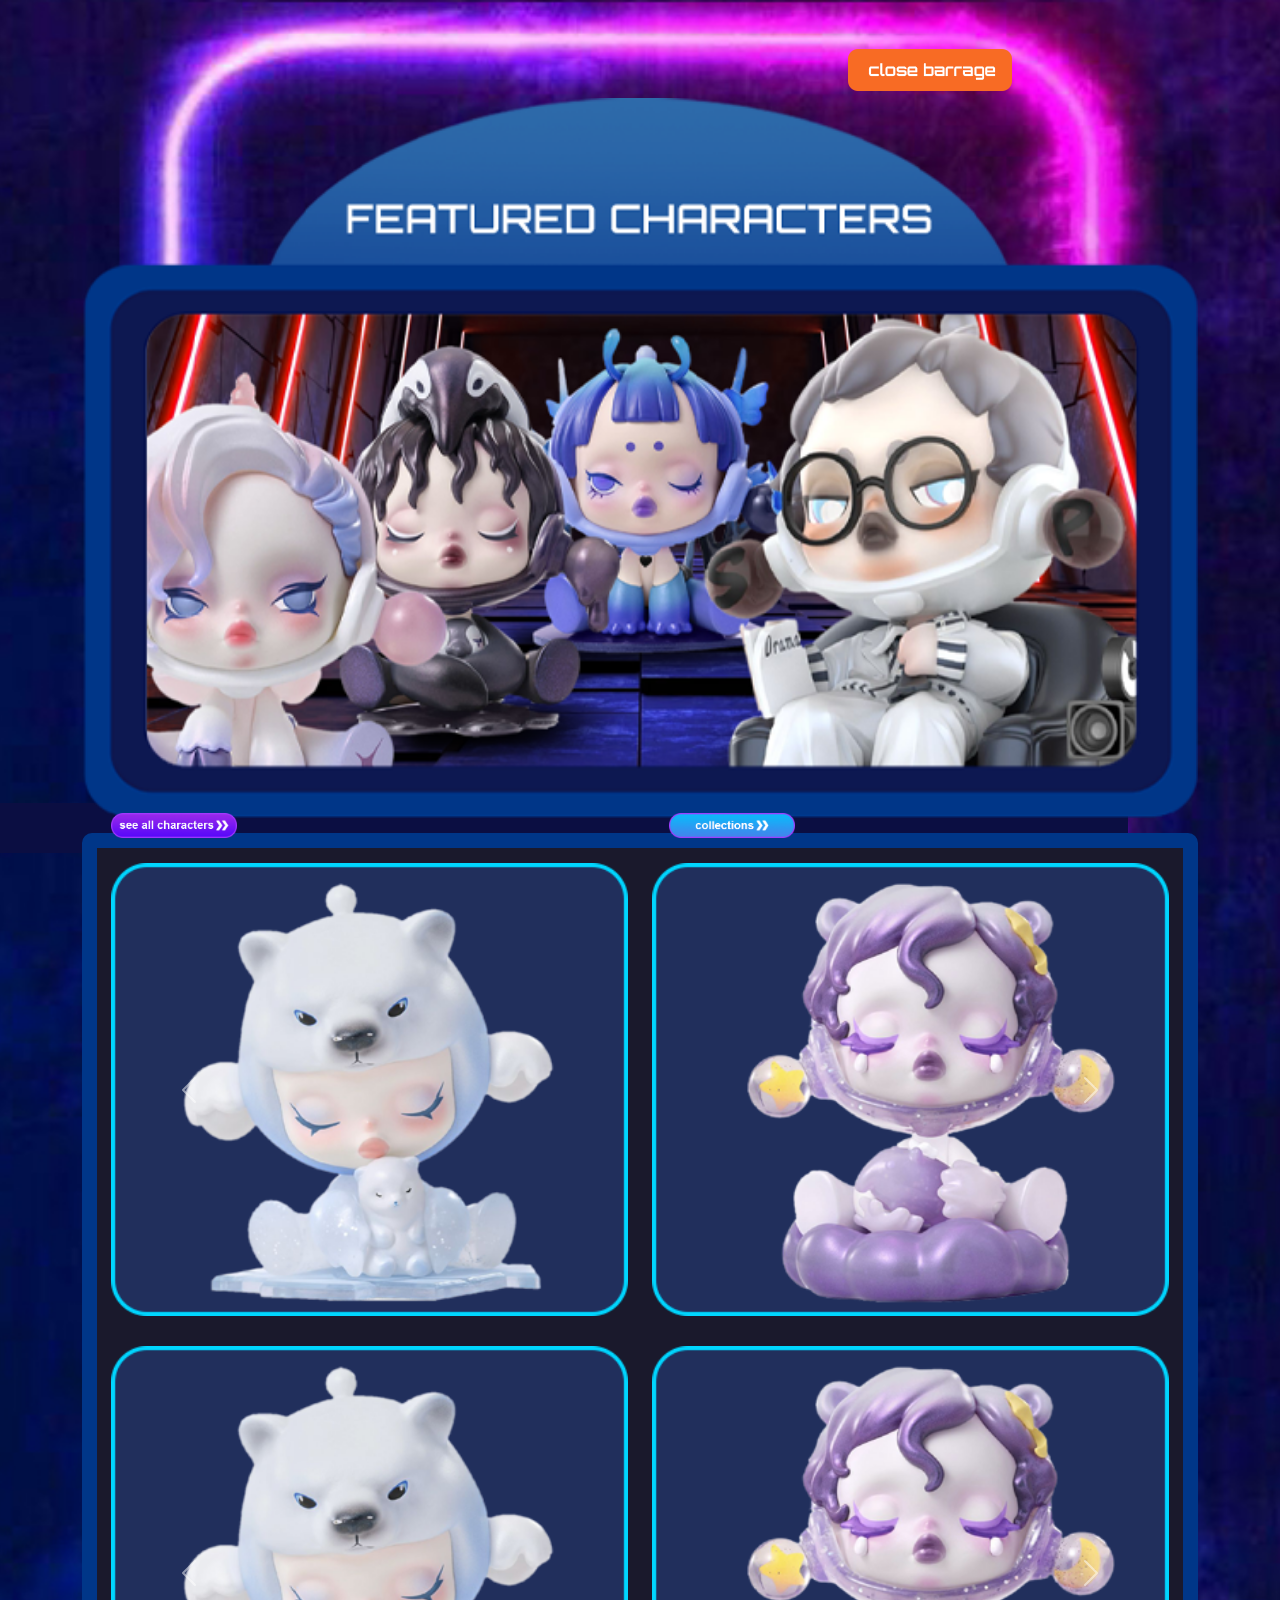
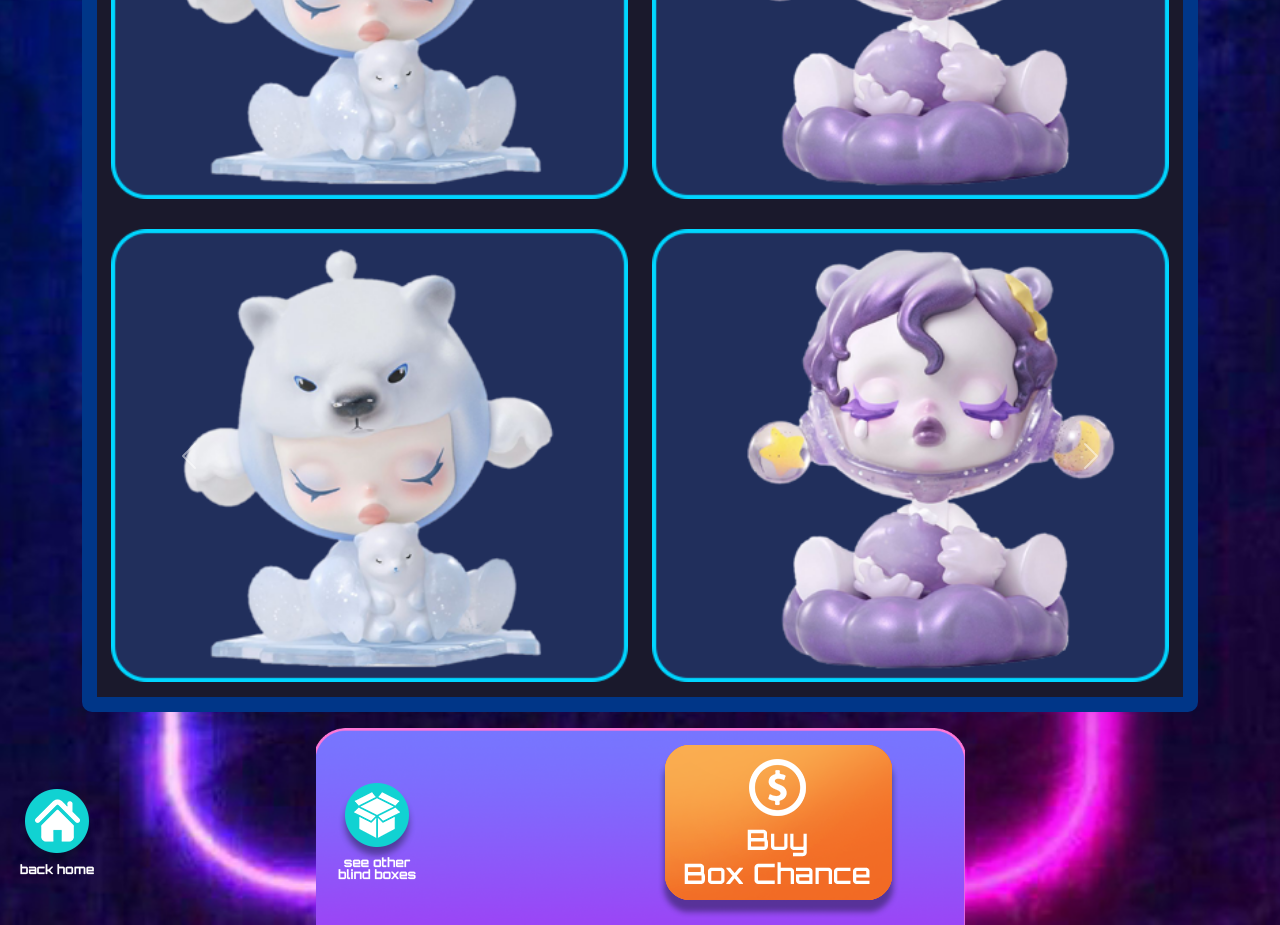
<file: character/index.html>
<!doctype html>
<html lang="en">
<head>
    <meta charset="utf-8">
    <meta content="width=device-width, initial-scale=1" name="viewport">

    <title>Clsopenbox</title>
    <meta name="description" content="Clsopenbox">
    <meta name="keywords" content="Clsopenbox">
    <meta name="author" content="Clsopenbox">
    <meta property="og:title" content="Clsopenbox"/>
    <meta property="og:description" content="Clsopenbox"/>
    <meta property="og:image" content="assets/images/background/2.png"/>

    <!-- Bootstrap CSS -->
    <link href="assets/vendor/bootstrap/css/bootstrap.min.css" rel="stylesheet">

    <!-- Splide CSS -->
    <link href="assets/vendor/splide/css/splide.min.css" rel="stylesheet">

    <!-- Style CSS -->
    <link href="../assets/css/style.css" rel="stylesheet">
    <style>
        body {
            background-image: url("assets/images/background/3.png");
            background-repeat: no-repeat;
            background-size: cover;
            background-position: center;
            min-height: 100vh;
        }

        .header_button{
            background: unset;
            border: unset;
        }

        .slider_background{
            background-color: #1a192c;
            border: 15px solid #003688;
            border-radius: 10px;
        }
        .sliderboth{
            margin: 15px -10px;
        }
        .down_button_row{
            background: url("assets/images/ch/purple.png");
            background-repeat: no-repeat;
            background-position: center;
            background-size: contain;
        }
    </style>
</head>
<body>

<section class="container-fluid clsopenbox-header">
    <div class="container-fluid container-lg">
        <div class="row flex align-items-end justify-content-end">
            <div class="col-4">
                <button class="header_button mt-5 float-right">
                    <img src="assets/images/new_page/button-header.png" class="header_image">
                </button>
            </div>
        </div>
        <div class="row">
            <img class="gift_image" src="assets/images/ch/top-img.png" style="background: transparent;">
        </div>
    </div>
</section>
<div class="row container-fluid container-sm d-flex align-items-center justify-content-center" style="height: 50px; background-color: #0b0e42; margin-top: -15px; margin-bottom: -20px;">
    <div class="col-2">
        <button class="header_button">
            <img src="assets/images/ch/left-button.png" style="height: 25px; width: auto">
        </button>
    </div>
    <div class="col-4">

    </div>
    <div class="col-4">
        <button class="header_button">
            <img src="assets/images/ch/right-button.png" style="height: 25px; width: auto">
        </button>
    </div>
</div>

<div class="container">
    <div class="container slider_background">
        <div id="myCarousel" class="carousel slide" data-ride="carousel">
            <div class="carousel-inner">
                <div class="carousel-item active">
                    <div class="row text-white text-center sliderboth">
                        <div class="col-lg-6 col-md-6 col-6">
                            <img src="assets/images/ch/box1.png" class="slider_image">
                        </div>
                        <div class="col-lg-6 col-md-6 col-6">
                            <img src="assets/images/ch/box2.png" class="slider_image">
                        </div>
                    </div>
                </div>
                <!-- Add more carousel items as needed -->
                <div class="carousel-item">
                    <div class="row text-white text-center sliderboth">
                        <div class="col-lg-6 col-md-6 col-6">
                            <img src="assets/images/ch/box3.png" class="slider_image">
                        </div>
                        <div class="col-lg-6 col-md-6 col-6">
                            <img src="assets/images/ch/box4.png" class="slider_image">
                        </div>
                    </div>
                </div>
                <!-- Add more carousel items as needed -->
                <div class="carousel-item">
                    <div class="row text-white text-center sliderboth">
                        <div class="col-lg-6 col-md-6 col-6">
                            <img src="assets/images/ch/box5.png" class="slider_image">
                        </div>
                        <div class="col-lg-6 col-md-6 col-6">
                            <img src="assets/images/ch/box6.png" class="slider_image">
                        </div>
                    </div>
                </div>
            </div>
            <a class="carousel-control-prev" href="#myCarousel" role="button" data-bs-slide="prev">
                <span class="carousel-control-prev-icon" aria-hidden="true"></span>
            </a>
            <a class="carousel-control-next" href="#myCarousel" role="button" data-bs-slide="next">
                <span class="carousel-control-next-icon" aria-hidden="true"></span>
            </a>
        </div>
        <div id="myCarousel1" class="carousel carousel1 slide" data-ride="carousel">
            <div class="carousel-inner">
                <div class="carousel-item active">
                    <div class="row text-white text-center sliderboth">
                        <div class="col-lg-6 col-md-6 col-6">
                            <img src="assets/images/ch/box1.png" class="slider_image">
                        </div>
                        <div class="col-lg-6 col-md-6 col-6">
                            <img src="assets/images/ch/box2.png" class="slider_image">
                        </div>
                    </div>
                </div>
                <!-- Add more carousel items as needed -->
                <div class="carousel-item">
                    <div class="row text-white text-center sliderboth">
                        <div class="col-lg-6 col-md-6 col-6">
                            <img src="assets/images/ch/box3.png" class="slider_image">
                        </div>
                        <div class="col-lg-6 col-md-6 col-6">
                            <img src="assets/images/ch/box4.png" class="slider_image">
                        </div>
                    </div>
                </div>
                <!-- Add more carousel items as needed -->
                <div class="carousel-item">
                    <div class="row text-white text-center sliderboth">
                        <div class="col-lg-6 col-md-6 col-6">
                            <img src="assets/images/ch/box5.png" class="slider_image">
                        </div>
                        <div class="col-lg-6 col-md-6 col-6">
                            <img src="assets/images/ch/box6.png" class="slider_image">
                        </div>
                    </div>
                </div>
            </div>
            <a class="carousel-control-prev" href="#myCarousel1" role="button" data-bs-slide="prev">
                <span class="carousel-control-prev-icon" aria-hidden="true"></span>
            </a>
            <a class="carousel-control-next" href="#myCarousel1" role="button" data-bs-slide="next">
                <span class="carousel-control-next-icon" aria-hidden="true"></span>
            </a>
        </div>
        <div id="myCarousel2" class="carousel carousel2 slide" data-ride="carousel">
            <div class="carousel-inner">
                <div class="carousel-item active">
                    <div class="row text-white text-center sliderboth">
                        <div class="col-lg-6 col-md-6 col-6">
                            <img src="assets/images/ch/box1.png" class="slider_image">
                        </div>
                        <div class="col-lg-6 col-md-6 col-6">
                            <img src="assets/images/ch/box2.png" class="slider_image">
                        </div>
                    </div>
                </div>
                <!-- Add more carousel items as needed -->
                <div class="carousel-item">
                    <div class="row text-white text-center sliderboth">
                        <div class="col-lg-6 col-md-6 col-6">
                            <img src="assets/images/ch/box3.png" class="slider_image">
                        </div>
                        <div class="col-lg-6 col-md-6 col-6">
                            <img src="assets/images/ch/box4.png" class="slider_image">
                        </div>
                    </div>
                </div>
                <!-- Add more carousel items as needed -->
                <div class="carousel-item">
                    <div class="row text-white text-center sliderboth">
                        <div class="col-lg-6 col-md-6 col-6">
                            <img src="assets/images/ch/box5.png" class="slider_image">
                        </div>
                        <div class="col-lg-6 col-md-6 col-6">
                            <img src="assets/images/ch/box6.png" class="slider_image">
                        </div>
                    </div>
                </div>
            </div>
            <a class="carousel-control-prev" href="#myCarousel2" role="button" data-bs-slide="prev">
                <span class="carousel-control-prev-icon" aria-hidden="true"></span>
            </a>
            <a class="carousel-control-next" href="#myCarousel2" role="button" data-bs-slide="next">
                <span class="carousel-control-next-icon" aria-hidden="true"></span>
            </a>
        </div>
    </div>
</div>
<div class="container-fluid mt-3">
    <div class="row down_button_row flex align-items-center justify-content-center pt-3" >
        <div class="col-3 my-auto">
            <button style="background-color: transparent; border: none;"><img
                    src="assets/images/new_page/home-icon.png" class="button_small"></button>
        </div>
        <div class="col-3 my-auto">
            <button style="background-color: transparent; border: none;"><img
                    src="assets/images/new_page/Box-icon.png" class="button_small"></button>
        </div>
        <div class="col-6 flex align-items-center justify-content-center">
            <button style="background-color: transparent; border: none;"><img
                    src="assets/images/new_page/buy-icon.png" class="button_big"></button>
        </div>
    </div>
</div>

<script src="https://code.jquery.com/jquery-3.6.0.min.js"></script>

<!-- Bootstrap JS -->
<script src="assets/vendor/bootstrap/js/bootstrap.bundle.js"></script>

<!-- Splide JS -->
<script src="assets/vendor/splide/js/splide.min.js"></script>

<!-- Main JS -->
<script src="assets/js/main.js"></script>

<script>
    $(document).ready(function(){
        $('.carousel').carousel({
            interval: 3000 // Adjust the interval as needed (in milliseconds)
        });

        $('.carousel1').carousel({
            interval: 3000 // Adjust the interval as needed (in milliseconds)
        });

        $('.carousel2').carousel({
            interval: 3000 // Adjust the interval as needed (in milliseconds)
        });
    });
</script>
</body>
</html>
</file>
<file: assets/css/style.css>
@font-face {
  font-family: jura;
  src: url('../fonts/Jura-Bold.otf');
}

@font-face {
  font-family: noto;
  src: url('../fonts/NotoSansTC-Black.otf');
}

@font-face {
  font-family: noto-bold;
  src: url('../fonts/NotoSansTC-Bold.otf');
}

@font-face {
  font-family: orbitron-bold;
  src: url('../fonts/Orbitron-Bold.otf');
}

@font-face {
  font-family: orbitron;
  src: url('../fonts/Orbitron-Black.otf');
}

@font-face {
  font-family: mechanismo;
  src: url('../fonts/Mechanismo-Regular.otf');
}

body
{
  margin: 0;
  padding: 0;
  font-family: "Avenir Next", "Avenir", sans-serif;
  overflow-x: hidden;
}

a
{
  text-decoration: none;
  color: #232323;

  transition: color 0.3s ease;
}

a:hover
{
  color: tomato;
}

#menuToggle
{
  display: block;
  position: absolute;
  top: 50px;
  right: 50px;
  z-index: 1;
  -webkit-user-select: none;
  user-select: none;
}

#menuToggle input
{
  display: block;
  width: 40px;
  height: 32px;
  position: absolute;
  top: -7px;
  left: -5px;

  cursor: pointer;

  opacity: 0; /* hide this */
  z-index: 2; /* and place it over the hamburger */

  -webkit-touch-callout: none;
}

/*
 * Just a quick hamburger
 */
#menuToggle span
{
  display: block;
  width: 33px;
  height: 4px;
  margin-bottom: 5px;
  position: relative;

  background: #cdcdcd;
  border-radius: 3px;

  z-index: 1;

  transform-origin: 4px 0px;

  transition: transform 0.5s cubic-bezier(0.77,0.2,0.05,1.0),
  background 0.5s cubic-bezier(0.77,0.2,0.05,1.0),
  opacity 0.55s ease;
}

#menuToggle span:first-child
{
  transform-origin: 0% 0%;
}

#menuToggle span:nth-last-child(2)
{
  transform-origin: 0% 100%;
}

/*
 * Transform all the slices of hamburger
 * into a crossmark.
 */
#menuToggle input:checked ~ span
{
  opacity: 1;
  transform: rotate(45deg) translate(-2px, -1px);
  background: #232323;
}

/*
 * But let's hide the middle one.
 */
#menuToggle input:checked ~ span:nth-last-child(3)
{
  opacity: 0;
  transform: rotate(0deg) scale(0.2, 0.2);
}

/*
 * Ohyeah and the last one should go the other direction
 */
#menuToggle input:checked ~ span:nth-last-child(2)
{
  opacity: 1;
  transform: rotate(-45deg) translate(0, -1px);
}

/*
 * Make this absolute positioned
 * at the top left of the screen
 */
#menu
{
  position: absolute;
  width: 300px;
  margin: -100px 0 0 0;
  padding: 50px;
  padding-top: 125px;
  right: -100px;

  background: #ededed;
  list-style-type: none;
  -webkit-font-smoothing: antialiased;
  /* to stop flickering of text in safari */

  transform-origin: 0% 0%;
  transform: translate(100%, 0);

  transition: transform 0.5s cubic-bezier(0.77,0.2,0.05,1.0);
}

#menu li
{
  padding: 10px 0;
  font-size: 22px;
}

.main{
  margin-top: 0 !important;
}

.main-image-10sec{
  margin-bottom: 100px;
}

.progress-bar-text{
  color: #ffffff;
  font-size: 30px;
  font-family: jura, sans-serif;
}
.progress {
  margin: 20px auto;
  padding: 0;
  width: 90%;
  height: 10px;
  overflow: hidden;
  background: #00ffe4;
  border-radius: 6px;
}

.bar {
  position:relative;
  float:left;
  min-width:1%;
  height:100%;
  background:#001eff;
}

.percent {
  position:absolute;
  top:50%;
  left:50%;
  transform:translate(-50%,-50%);
  margin:0;
  font-family:tahoma,arial,helvetica;
  font-size:12px;
  color:white;
}

nav{
  background-color: #030205;
  padding: 20px 20px;
}
nav ul {
  display: flex;
  justify-content: space-between;
  align-items: flex-start;
  list-style: none;
  padding: 0;
  margin-top: 50px;
  margin-bottom: -3rem;
}

nav li {
  display: flex;
  align-items: center;
  margin-right: 10px; /* Adjust the value to set the desired gap between elements */
}

nav li img {
  max-height: 100%; /* Ensure the images don't exceed the height of the li element */
  transform: translateY(-50%); /* Vertically center the smaller items within the li */
}

.blind-box {
  margin: 100px 50px;
  background-color: #3d17af80;
  border: 5px solid #a94e9600;
  border-radius: 50px;
}
.blind-box-row-image{
  padding: 75px 0 25px 0;
}
.blind-box-text{
  font-size: 25px;
  color: #ffffff;
  font-family: jura, sans-serif;
}

.diy-blind-box{
  margin: 0 40px 100px 40px;
  border: 10px solid #c1c4cb;
  border-radius: 50px;
  padding: 20px;
}

.diy-blind-box-text{
  font-family: mechanismo, sans-serif;
  color: #ffffff;
  font-size: 60px;
  margin-top: 32px;
  margin-left: -25px;
}

.diy-blind-box-heading{
  font-size: 40px;
  color: white;
  font-family: mechanismo, sans-serif;
}

.diy-blind-box-subheading{
  font-size: 30px;
  color: #ff5dea;
}
/*
 * And let's fade it in from the left
 */
#menuToggle input:checked ~ ul
{
  transform: none;
  opacity: 1;
}

.banner-section-heading{
  font-size: 60px;
  color: white;
  text-transform: uppercase;
  font-family: Jura, sans-serif;
  font-weight: bold;
}

.banner-section-heading-two{
  font-size: 40px;
  color: white;
  text-transform: uppercase;
  font-family: Jura, sans-serif;
  padding: 20px 85px;
  background-color: #2aa8b4;
  border: 2px solid #6a088f;
  border-radius: 40px;
}

.notice{
  background-color: #7ec4eb;
  border: 5px solid #3d113a;
  border-radius: 60px;
  margin: 0 20px;
}

.notice-text{
  font-size: 20px;
  color: #6026a6;
  font-family: orbitron-bold,sans-serif;
  padding-top: 9%;
}

.gift-box{
  padding: 10px;
  border: 10px solid blue;
  border-radius: 20px;
}

.gift-box-text{
  font-size: 40px;
  color: white;
  text-shadow: 5px 5px 5px #000000, -5px -5px 5px #000000, 5px -5px 5px #000000, -5px 5px 5px #000000;
}

.price-button{
  padding: 10px 20px;
  background-color: #000000;
  color: #ffffff;
  font-size: 20px;
}

.feature-heading{
  background-color: #f14c3e;
}

.feature-text{
  font-size: 40px;
  color: white;
  text-transform: uppercase;
  font-family: Jura, sans-serif;
  padding: 20px 85px;
  background-color: #f14c30;
  border: 2px solid #6a088f;
  border-radius: 40px;
}

.gift-name{
  font-size: 30px;
  color: white;
  font-family: orbitron,sans-serif;
}

.price-gift{
  font-size: 30px;
  color: #00ffe4;
  font-family: Arial, sans-serif;
  font-weight: bold;
}

.content-main{
  margin: 25px 25px 0 25px;
  padding: 50px;
  border: 5px solid #80139a;
  border-top-left-radius: 50px 50px;
  border-top-right-radius: 50px 50px;
  background-color: #6413979e;
}

.content-heading-bg{
  padding: 25px;
  border: 3px solid transparent;
  border-radius: 95px;
  background-color: #100e6c7a;
}

.content-heading{
  font-size: 50px;
  color: #ffffff;
  font-family: noto-bold, sans-serif;
  text-shadow: rgba(0,178,227, 1) 0px 0px 20px;
}

.content-description{
  font-size: 25px;
  color: #ffffff;
  font-family: noto, sans-serif;
  font-weight: normal;
  line-height: 50px;
}

.content-area-2{
  margin: 0 25px 0 25px;
  padding: 50px;
  border: 5px solid #80139a;
  background-color: #87157aa6;
}

.content-main-2{
  margin: 0 25px 25px 25px;
  padding: 50px;
  border: 5px solid #80139a;
  border-bottom-left-radius: 50px 50px;
  border-bottom-right-radius: 50px 50px;
  background-color: #6413979e;
}

.content-heading-1{
  font-size: 50px;
  color: #00d6ff;
  font-family: noto-bold, sans-serif;
}

.content-heading-2{
  font-size: 40px;
  color: #ff950c;
  font-family: noto-bold, sans-serif;
}

.cls-section{
  padding: 30px 25px;
}

.cls-banner{
  border: 5px solid #d863cb;
  margin: 20px 25px;
  border-radius: 40px;
}

.cls-banner-1{
  background-image: url("../../assets/images/new_website/Cls-store-shop.png");
  background-position: center;
  background-repeat: no-repeat;
  background-size: cover;
  margin: 20px 25px;
  border-radius: 40px;
  align-items: end;
  justify-content: end;
}

.cls-banner-2{
  background-image: url("../../assets/images/new_website/Cls-beauty-secrets.png");
  background-position: center;
  background-repeat: no-repeat;
  background-size: cover;
  margin: 20px 25px;
  border-radius: 40px;
  align-items: end;
  justify-content: end;
}

.cls-banner-3{
  background-image: url("../../assets/images/new_website/Cls-prestige.png");
  background-position: center;
  background-repeat: no-repeat;
  background-size: cover;
  margin: 20px 25px;
  border-radius: 40px;
  align-items: end;
  justify-content: end;
}


.cls-banner h1{
  font-size: 90px;
  color: #ffffff;
  font-family: mechanismo, sans-serif;
  padding: 15px;
}

.cls-banner h6{
  font-size: 45px;
  color: #ae3cb5;
  font-family: noto, sans-serif;
}

.cls-banner p{
  font-size: 25px;
  color: #ffffff;
  font-family: noto, sans-serif;
}

.cls-banner li {
  display: inline-block;
  font-size: 20px;
  list-style-type: none;
  padding: 10px;
  text-transform: uppercase;
  color: #ffffff;
  background: #4e009e;
  margin-top: 15px;
}

.cls-banner li span {
  display: block;
  font-size: 2.5rem;
}


@media screen and (max-width: 768px) {
  .cls-banner li {
    font-size: calc(1.125rem * var(--smaller));
  }

  .cls-banner li span {
    font-size: calc(3.375rem * var(--smaller));
  }

  #menu {
    transform: none;
    opacity: 0;
    transition: opacity 0.5s cubic-bezier(0.77,0.2,0.05,1.0);
  }

}

.slider {
  width: 100%;
}

.card {
  text-align: center;
  padding: 20px;
  margin: 20px;
  background-color: transparent;
}

.card-main{
  border: 4px solid #933686;
  height: 550px !important;
  border-radius: 40px;
  background: #0012ec69;
}

.card img {
  margin: 0 auto;
  display: block;
}
.card h3 {
  height: 2rem;
  font-size: 30px;
  margin-bottom: 5px;
  color: #ffffff;
  font-family: mechanismo,sans-serif;
  margin-top: 3rem;
}

.card p {
  /* height: 100%; */
  font-size: 22px;
  margin-bottom: 5px;
  color: #ffffff;
  font-family: mechanismo,sans-serif;
  margin-top: 20px;
  letter-spacing: 5px;
}

.card .price{
  font-size: 40px;
  color: #00fff0;
  font-family: 'Jura', sans-serif;
  margin-bottom: 20px;
  text-align: center;
}

.card-main-golden {
  border: 5px solid #fff075;
  height: 700px !important;
  background-color: #ffffff;
  border-radius: 40px;
}

.card-main-golden h3{
  height: 2rem;
  font-size: 30px;
  margin-bottom: 5px;
  color: #bd8320;
  font-family: mechanismo,sans-serif;
  margin-top: 3rem;
}

.card-main-golden p{
  height: 3rem;
  font-size: 20px;
  margin-bottom: 5px;
  color: #bd8320;
  font-family: mechanismo,sans-serif;
  margin-top: 20px;
  letter-spacing: 5px;
}

.card-main-golden .price{
  font-size: 40px;
  color: #000000;
  font-family: 'Jura', sans-serif;
  margin-bottom: 20px;
}


.slick-prev,
.slick-next {
  display: none !important;
  top: 50%;
  transform: translateY(-50%);
  font-size: 30px;
  z-index: 1;
  color: #000;
}
.slick-prev {
  left: 10px;
}
.slick-next {
  right: 10px;
}
.line-over-text {
  position: relative;
  display: inline-block;
  font-size: 30px;
  color: #079493;
  padding-bottom: 25px;
}
.line-over-text::after {
  content: '';
  position: absolute;
  bottom: 43px;
  left: 0;
  width: 100%;
  height: 5px;
  background-color: #079493;
}

.add-to-cart{
  padding: 20px 50px;
  background-color: #ff0000;
  color: white;
  font-size: 30px;
  border-radius: 40px;
  border: 5px solid #ff77d7;
  font-family: orbitron, sans-serif;
}

@media only screen and (min-width: 600px) {
  .head-back{
    background-color: #1105db;
  }
  .navHeading-text{
    font-family: orbitron-bold;
    font-size: 30px;
    color: #ffffff;
    padding: 30px;
    margin-bottom: 0 !important;
  }
  .full-screen-button{
    font-size: 30px;
    padding: 17px 50px;
    margin-right: 35px;
    background: url('../images/10sec/Full-Screen.png');
    background-size: contain;
    background-repeat: no-repeat;
    color: white;
    font-family: jura, sans-serif;
  }
  .logo-10sec{
    margin-top: 35px;
    margin-left: 35px;
  }
  .tap-screen{
    color: #00ffe4;
    font-size: 60px;
    font-family: mechanismo, sans-serif;
    text-transform: uppercase;
  }
}

.first-slider{
  width: 100%;
}

.card-wrapper{
  max-width: 1100px;
  margin: 0 auto;
}
img{
  width: 100%;
  display: block;
}
.img-display{
  overflow: hidden;
}
.img-showcase{
  display: flex;
  width: 100%;
  transition: all 0.5s ease;
  padding: 100px;
}
.img-showcase img{
  min-width: 100%;
}
.img-select{
  display: flex;
}
.img-item{
  margin: 0.3rem;
}
.img-item:nth-child(1),
.img-item:nth-child(2),
.img-item:nth-child(3){
  margin-right: 0;
}
.img-item:hover{
  opacity: 0.8;
}
.product-content{
  padding: 2rem 1rem;
}
.product-title{
  font-size: 4rem;
  text-transform: capitalize;
  font-weight: 700;
  position: relative;
  color: #00eaff;
  margin: 1rem 0;
  font-family: mechanismo,sans-serif;
  letter-spacing: 5px;
}
.product-title::after{
  content: "";
  position: absolute;
  left: 0;
  bottom: 0;
  height: 4px;
  width: 80px;
  background: #12263a;
}
.product-link{
  text-decoration: none;
  text-transform: uppercase;
  font-weight: 400;
  font-size: 0.9rem;
  display: inline-block;
  margin-bottom: 0.5rem;
  background: #256eff;
  color: #fff;
  padding: 0 0.3rem;
  transition: all 0.5s ease;
}
.product-link:hover{
  opacity: 0.9;
}
.product-rating{
  color: #ffc107;
}
.product-rating span{
  font-weight: 600;
  color: #252525;
}
.product-price{
  margin: 1rem 0;
  font-size: 1rem;
  font-weight: 700;
}
.product-price span{
  font-weight: 400;
}
.last-price span{
  color: #f64749;
  text-decoration: line-through;
}
.new-price span{
  color: #256eff;
}
.product-detail h2{
  text-transform: capitalize;
  color: #ffffff;
  padding-bottom: 0.6rem;
  margin-top: 2rem;
  font-size: 40px;
  font-weight: bold;
  font-family: 'mechanismo', sans-serif;
  letter-spacing: 5px;
}
.product-detail p{
  font-size: 2rem;
  padding: 0.3rem;
  opacity: 1;
  margin-bottom: 50px;
}
.product-detail ul{
  margin: 1rem 0;
  font-size: 0.9rem;
}
.product-detail ul li{
  margin: 0;
  list-style: none;
  background: url(https://fadzrinmadu.github.io/hosted-assets/product-detail-page-design-with-image-slider-html-css-and-javascript/checked.png) left center no-repeat;
  background-size: 18px;
  padding-left: 1.7rem;
  margin: 0.4rem 0;
  font-weight: 600;
  opacity: 0.9;
}
.product-detail ul li span{
  font-weight: 400;
}
.purchase-info{
  margin: 1.5rem 0 2.5rem 0;
}
.purchase-info input{
  box-shadow: inset 0 0 5px 5px #21233c;
  background: #3f3f5dde;
  color: white;
  border-radius: 25px;
  border: 1px solid white;
  height: 84px;
  width: 200px;
  font-size: 40px;
  padding: 0.45rem 0.8rem;
  text-align: center;
}
.purchase-info .btn{
  border: 1.5px solid #ddd;
  border-radius: 25px;
  text-align: center;
  padding: 0.45rem 0.8rem;
  outline: 0;
  margin-right: 0.2rem;
  margin-bottom: 1rem;
  font-size: 40px;
  font-family: mechanismo,sans-serif;
  width: 400px;
}

.purchase-info .btn{
  cursor: pointer;
  color: #fff;
}
.purchase-info .btn:first-of-type{
  background: #256eff;
}
.purchase-info .btn:last-of-type{
  background: #001cff;
  padding: 20px;
  font-family: Jura,sans-serif;
}
.purchase-info .btn:hover{
  opacity: 0.9;
}
.social-links{
  display: flex;
  align-items: center;
}
.social-links a{
  display: flex;
  align-items: center;
  justify-content: center;
  width: 32px;
  height: 32px;
  color: #000;
  border: 1px solid #000;
  margin: 0 0.2rem;
  border-radius: 50%;
  text-decoration: none;
  font-size: 0.8rem;
  transition: all 0.5s ease;
}
.social-links a:hover{
  background: #000;
  border-color: transparent;
  color: #fff;
}

.product-imgs{
  background: #0012ec69;
  border: 4px solid #933686;
  border-radius: 60px;
}

@media screen and (min-width: 992px){
  .card{
    display: grid;
    grid-template-columns: repeat(2, 1fr);
    grid-gap: 1.5rem;
  }
  .card-wrapper{
    height: 100vh;
    display: flex;
    justify-content: center;
    align-items: center;
  }
  .product-imgs{
    display: flex;
    flex-direction: column;
    justify-content: center;
  }
  .product-content{
    padding-top: 0;
  }
}

.checkout-text{
  font-size: 25px;
}

.winning-modal{
  position: fixed;
  top: 0;
  left: 0;
  height: 100vh;
  background: #000000ad;
  width: 100%;
}

.winnig-content {
  display: flex;
  flex-direction: column;
  align-items: center;
  justify-content: center;
  margin: 250px 100px;
  height: 80vh;
  background: url('../images/home/giftAGE.png');
  background-size: cover;
  background-position: center;
  background-repeat: no-repeat;
}

.gft-image {
  width: 600px;
  margin-bottom: 40px;
}

.gift-claim-button{
  width: 300px;
  padding: 20px;
  background: #003aff;
  font-size: 40px;
  border: 1px solid #003aff;
  border-radius: 25px;
  color: #00f6ff;
  font-weight: bold;
}

.close-barrage{
  width: 250px;
  background: transparent;
  border: unset;
}

.draw-back{
  background: url("../images/draw/img_2.png");
  background-position: top;
  background-size: cover;
  background-repeat: no-repeat;
}

.line{
  color: #fff;
  margin-top: 30px;
  width: 83%;
  margin-left: 80px;
  height: 5px !important;
}

.footer-banner{
  background-color: #40b4b4;
}

.fixed-button {
  position: fixed;
  bottom: 50px;
  right: 30px;
  display: block;
  /* background-color: #fff; */
  padding: 10px;
  text-decoration: none;
  z-index: 999;
}

.fixed-button img {
  display: block;
  width: 150px; /* Set your desired width */
  height: 150px; /* Set your desired height */
  margin: 0 auto;
}

.spinner-text{
  font-size: 70px;
  color: #11f7eb;
  font-family: 'Jura', sans-serif;
  font-weight: bold;
}

.spinner-body-text{
  font-size: 30px;
  color: #fff;
  font-family: orbitron, sans-serif;
}

.image-container {
  position: relative;
  display: inline-block;
}

.left-button, .right-button {
  width: 250px;
  position: absolute;
  bottom: 100px;
  height: 150px;
  margin: 20px 120px;
  background-color: unset;
  border: unset;
}

.left-button {
  left: 0;
  background-image: url("../images/cls-button_Left.png");
  background-repeat: no-repeat;
  background-position: center;
  background-size: cover;
}

.right-button {
  right: 0;
  background-image: url("../images/cls-button_Right.png");
  background-repeat: no-repeat;
  background-position: center;
  background-size: cover;
}

.logout-button {
  width: 250px;
  height: 150px;
  margin: 20px 120px;
  background-color: unset;
  border: unset;
  background-image: url("../images/cls-log-lout-button.png");
  background-repeat: no-repeat;
  background-position: center;
  background-size: cover;
}
</file>
